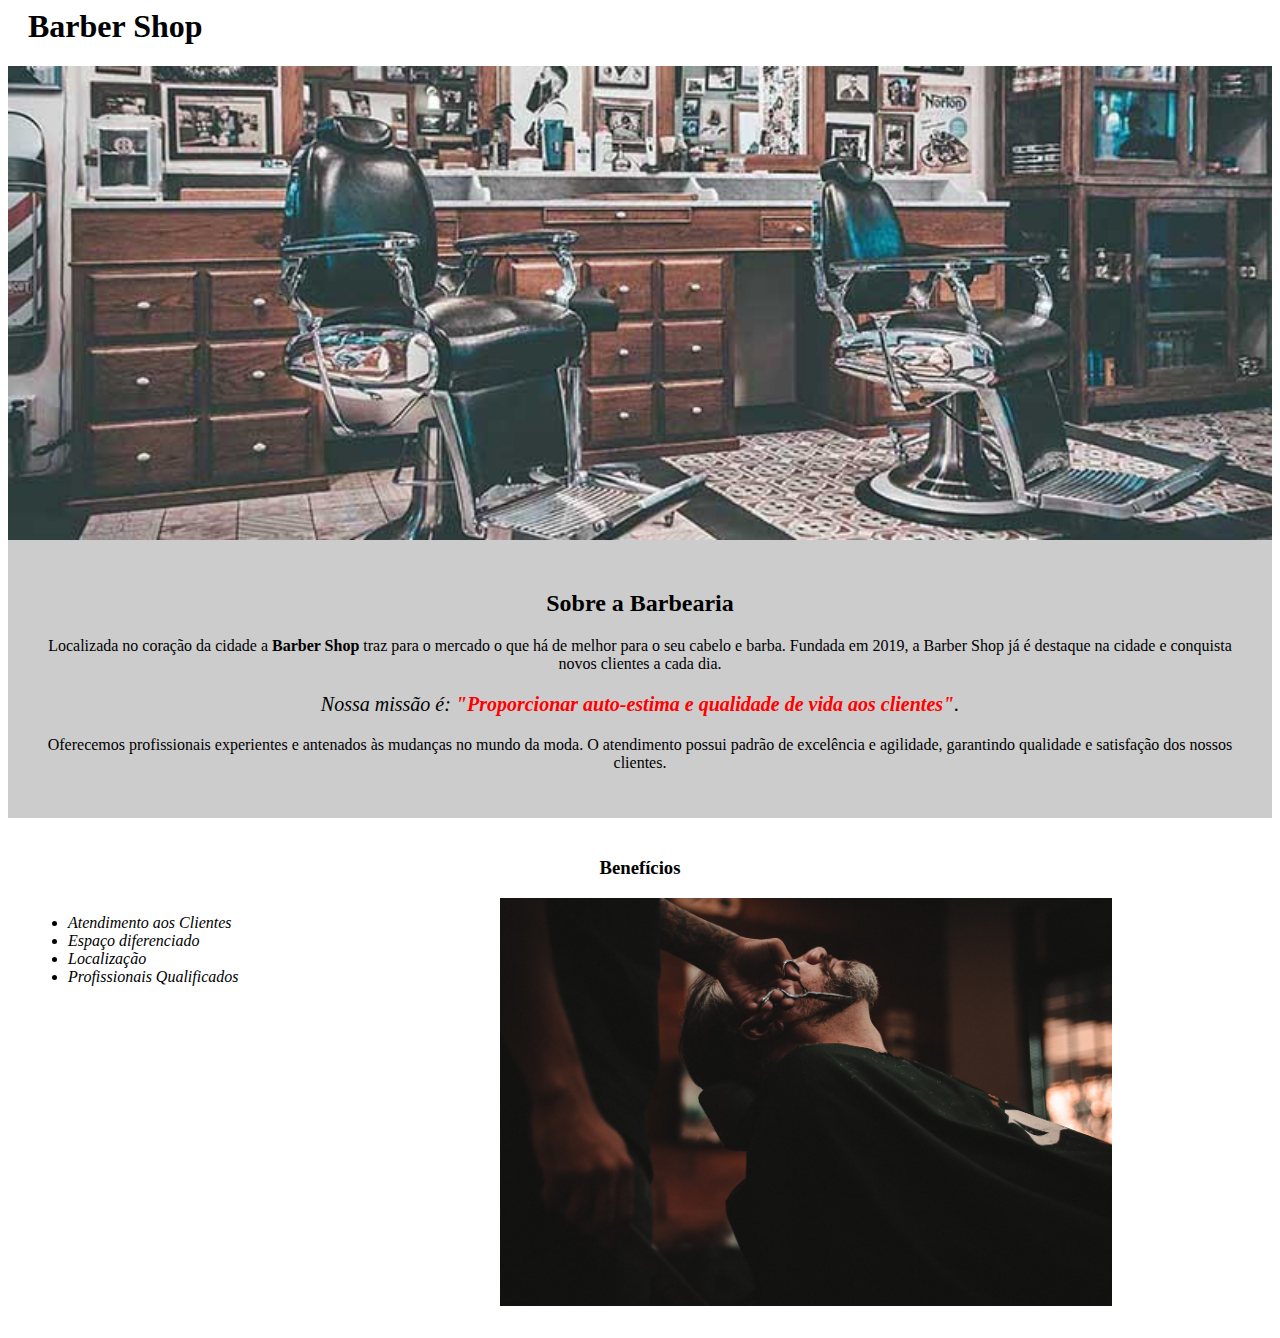
<file: index.html>
<!DOCTYPE html<!DOCTYPE html>
<html lang="pt-br">
	<head>
		<meta charset="UTF-8">
		<title>Barber Shop</title>
		<link rel="stylesheet" href="style-home.css">
	</head>

	<body>
		<header>
			<h1 class="titulo-principal">Barber Shop</h1>
		</header>
		<img id="banner" src="banner.jpg">
		<div class="principal">
			<h2 class="titulo-centralizado">Sobre a Barbearia</h2>
	 
			<p>Localizada no coração da cidade a <strong>Barber Shop</strong> traz para o mercado o que há de melhor para o seu cabelo e barba. Fundada em 2019, a Barber Shop já é destaque na cidade e conquista novos clientes a cada dia.</p>

			<p id="missao"><em>Nossa missão é: <strong>"Proporcionar auto-estima e qualidade de vida aos clientes"</strong>.</em></p>

			<p>Oferecemos profissionais experientes e antenados às mudanças no mundo da moda. O atendimento possui padrão de excelência e agilidade, garantindo qualidade e satisfação dos nossos clientes.</p>
		</div>

		<div class="beneficios">
			<h3 class="titulo-centralizado">Benefícios</h3>

			<ul>
				<li class="itens">Atendimento aos Clientes</li>
				<li class="itens">Espaço diferenciado</li>
				<li class="itens">Localização</li>
				<li class="itens">Profissionais Qualificados</li>
			</ul>

			<img src="beneficios.jpg" class="imagembeneficios">
		</div>
	</body>
</html>
</file>
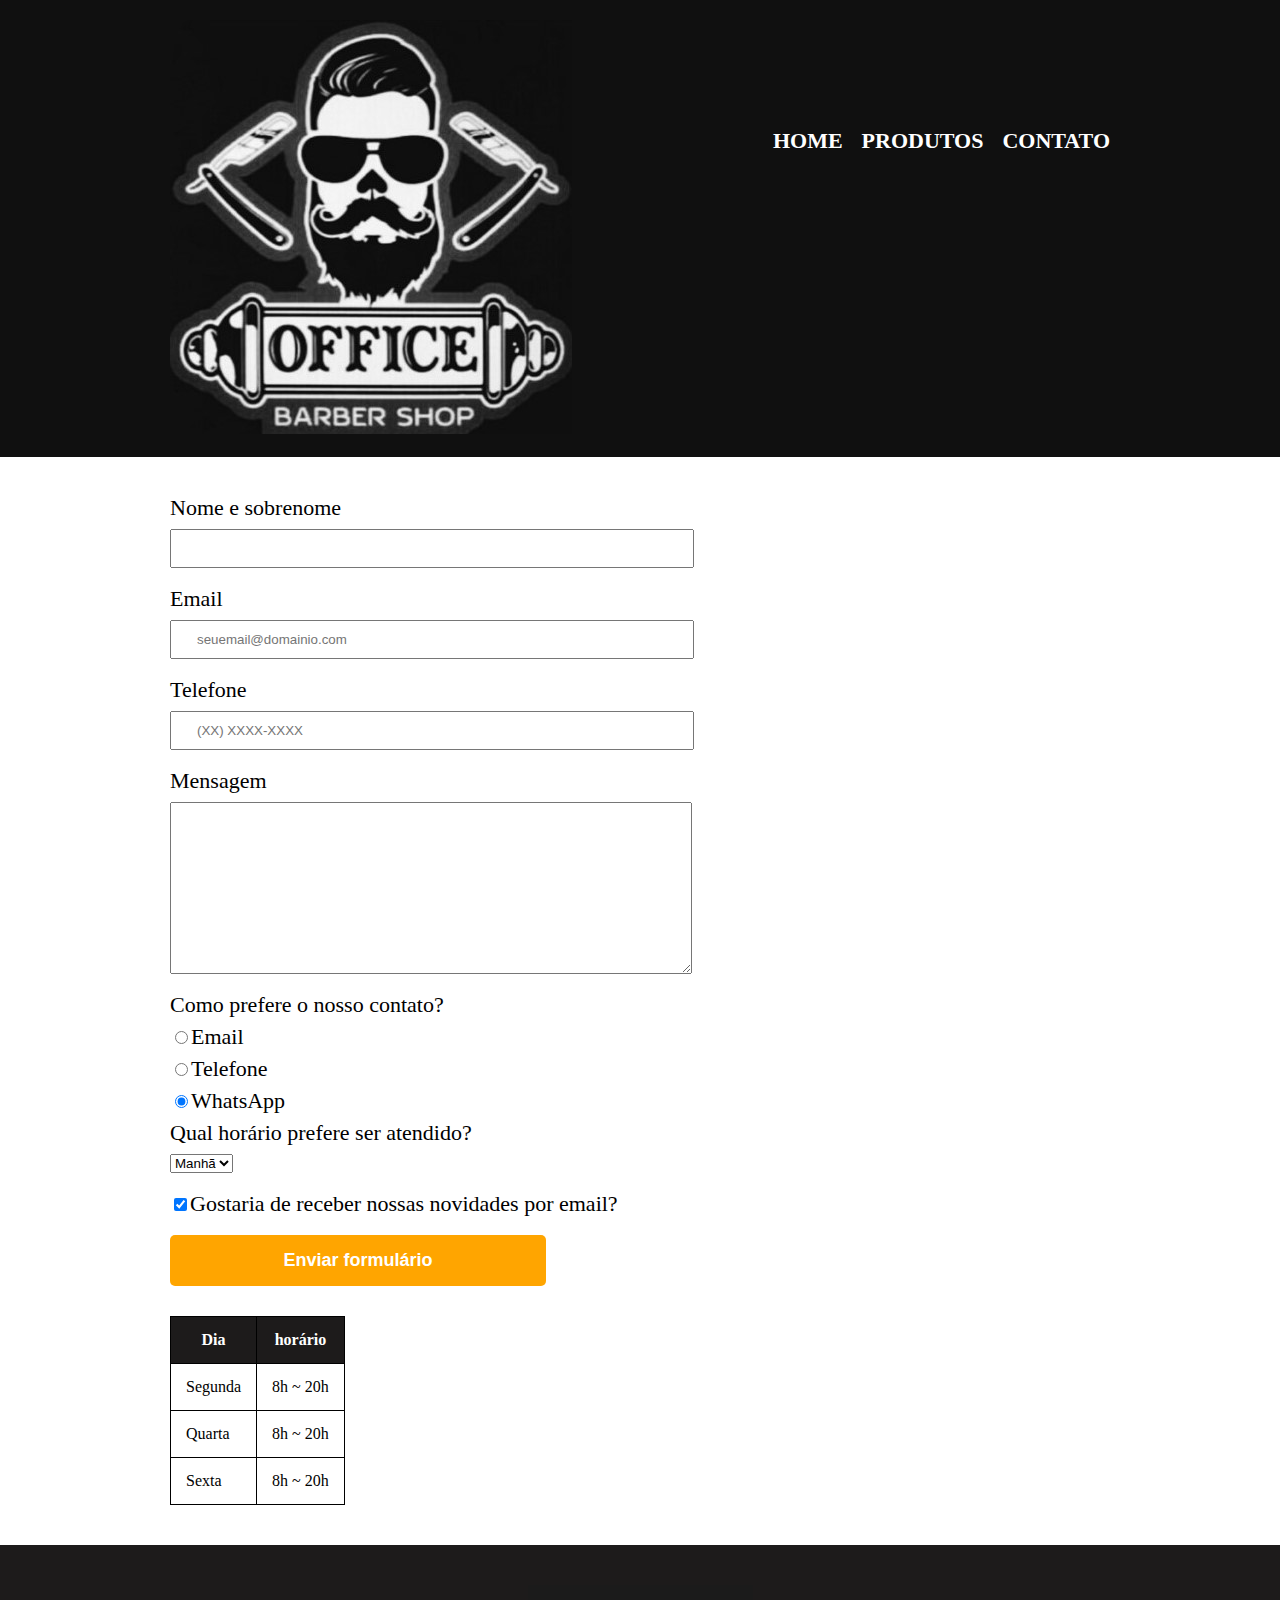
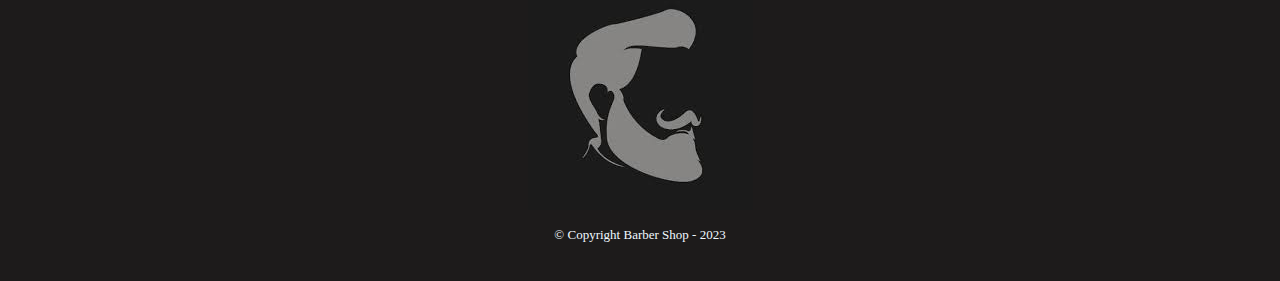
<file: contato.html>
<!DOCTYPE html>
<html>
	<head>
		<meta charset="UTF-8">
		<title>Contato - Barber Shop</title>

		<link rel="stylesheet" href="reset.css">
		<link rel="stylesheet" href="style.css">

		</style>
	</head>
	<body>		
		<header>
			<div class="caixa">
				<h1><img src="logoprincipal.jpg" alt="Logo da Barbearia"></h1>

				<nav>
					<ul>
						<li><a href="index.html">Home</a></li>
						<li><a href="produtos.html">Produtos</a></li>
						<li><a href="contato.html">Contato</a></li>
					</ul>
				</nav>
			</div>
		</header>

        <main>
			<form>
				<label for="nomesobrenome">Nome e sobrenome</label>
				<input type="text" id="nomesobrenome" class="input-padrao" required>

				<label for="email">Email</label>
				<input type="text" id="email" class="input-padrao" required 
				placeholder="seuemail@domainio.com">

				<label for="telefone">Telefone</label>
				<input type="text" id="telefone" class="input-padrao" required 
				placeholder="(XX) XXXX-XXXX">
				
				<label for="mensagem">Mensagem</label>
				<textarea cols="65" rows="10" id="mensagem" class="input-padrao" required></textarea>

				<fieldset>
					<legend>Como prefere o nosso contato?</legend>
					<label for="radio-email"><input type="radio" name="contato" value="radio-email">Email</label>
					<label for="radio-telefone"><input type="radio" name="contato" value="telefone" id="radio-telefone">Telefone</label>
					<label for="radio-whatsapp"><input type="radio" name="contato" value="whatsapp" id="radio-whatsapp" checked>WhatsApp</label>
					
				</fieldset>

				<fieldset>
					<legend>Qual horário prefere ser atendido?</legend>
					<select>
						<option>Manhã</option>
						<option>Tarde</option>
						<option>Noite</option>
					</fieldset>

				</select>

				<label class="checkbox"><input type="checkbox" checked>Gostaria de receber nossas novidades por email?</label>

				<input type="submit" value="Enviar formulário" class="enviar">
			</form>

			<table>
				<thead>
					<tr>
						<th>Dia</th>
						<th>horário</th>
					</tr>
				</thead>
					<tbody>
					<tr>
						<td>Segunda</td>
						<td>8h ~ 20h</td>
					</tr>
					<tr>
						<td>Quarta</td>
						<td>8h ~ 20h</td>
					</tr>
					<tr>
						<td>Sexta</td>
						<td>8h ~ 20h</td>
					</tr>
				</tbody>
			</table>
        </main>

        <footer>
			<img src="teste6.jfif" alt="Logo da Barbearia">
			<p class="copyright">&copy; Copyright Barber Shop - 2023</p>
		</footer>
	</body>
</html>
</file>
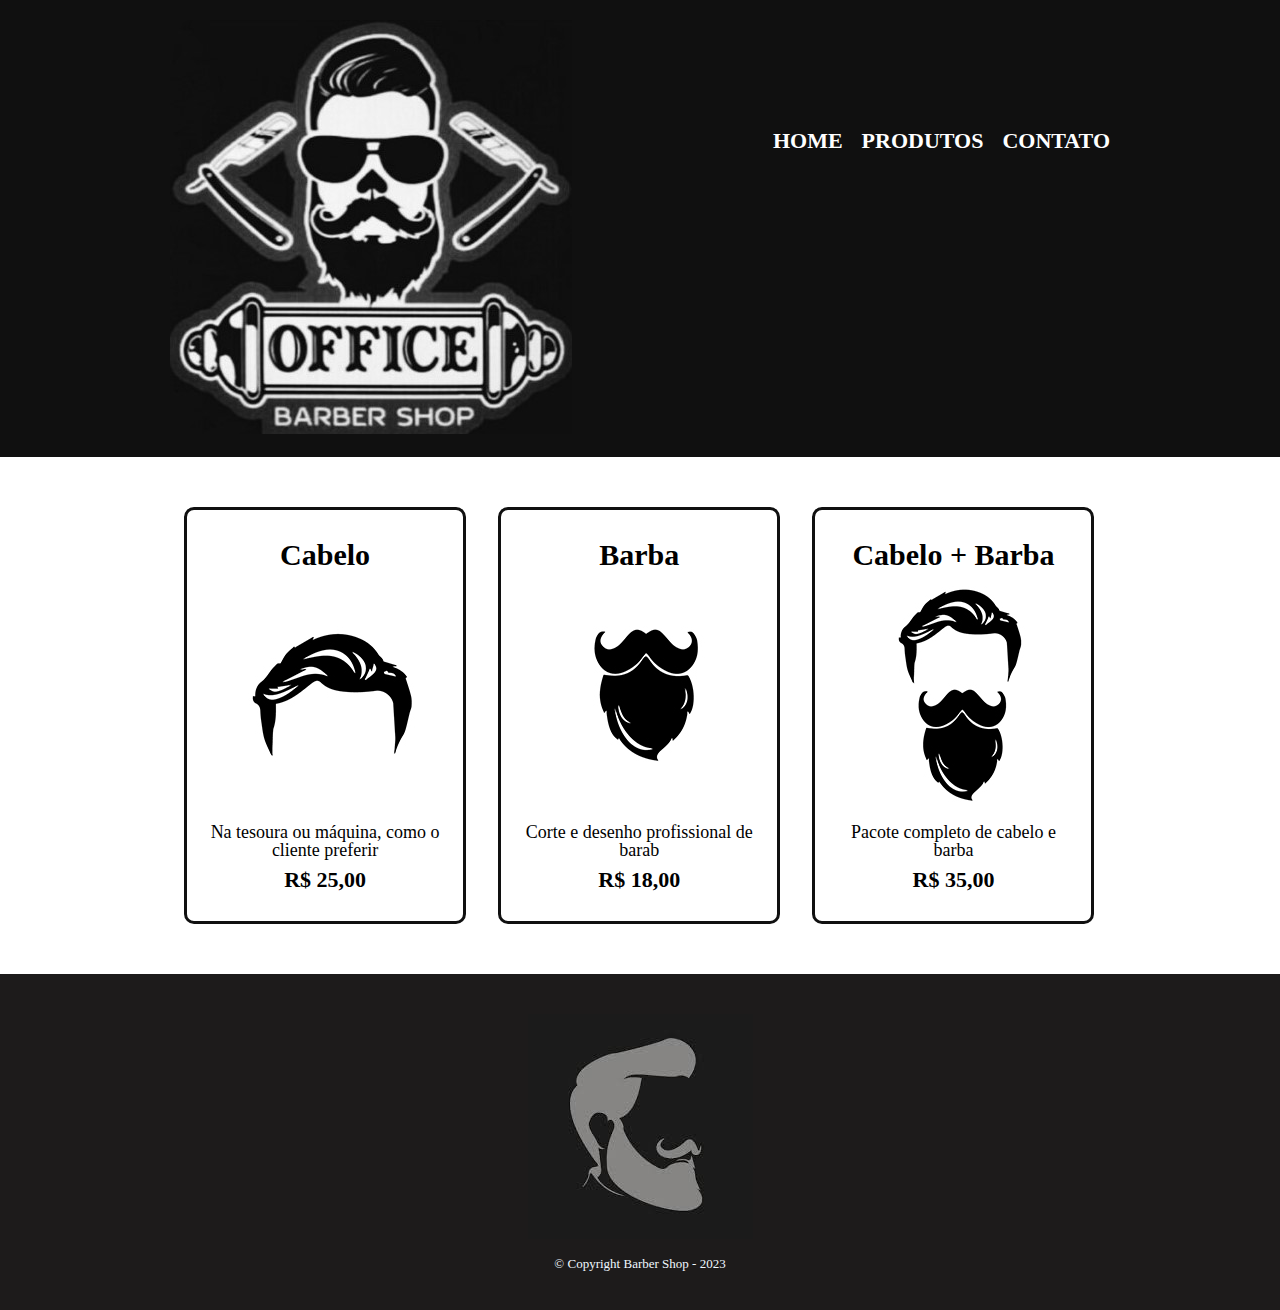
<file: produtos.html>
<!DOCTYPE html>
<html>
	<head>
		<meta charset="UTF-8">
		<title>Produtos - Barber Shop</title>

		<link rel="stylesheet" href="reset.css">
		<link rel="stylesheet" href="style.css">

		</style>
	</head>
	<body>		
		<header>
			<div class="caixa">
				<h1><img src="logoprincipal.jpg"></h1>

				<nav>
					<ul>
						<li><a href="index.html">Home</a></li>
						<li><a href="produtos.html">Produtos</a></li>
						<li><a href="contato.html">Contato</a></li>
					</ul>
				</nav>
			</div>
		</header>

		<main>
			<ul class="produtos">
				<li>
					<h2>Cabelo</h2>
					<img src="cabelo.jpg">
					<p class="produto-descricao">Na tesoura ou máquina, como o cliente preferir</p>
					<p class="produtos-preco">R$ 25,00</p>
				</li>
				<li>
					<h2>Barba</h2>
					<img src="barba.jpg">
					<p class="produto-descricao">Corte e desenho profissional de barab</p>
					<p class="produtos-preco">R$ 18,00</p>
				</li>
				<li>
					<h2>Cabelo + Barba</h2>
					<img src="cabelo+barba.jpg">
					<p class="produto-descricao">Pacote completo de cabelo e barba</p>
					<p class="produtos-preco">R$ 35,00</p>
				</li>
			</ul>
		</main>

		<footer>
			<img src="teste6.jfif">
			<p class="copyright">&copy; Copyright Barber Shop - 2023</p>
		</footer>
	</body>
</html>
</file>
<file: style-home.css>
#banner {
	width:100%;
}

.principal{
	background: #CCCCCC;
	padding: 30px;
}

.titulo-principal {
	padding-left: 20px;
}

.titulo-centralizado {
	text-align: center
}

p {
	text-align: center;
}

#missao {
	font-size: 20px
}

em strong {
	color: #FF0000;
}

.itens {
	font-style: italic
}

.beneficios {
	background: #FFFFFF;
	padding: 20px;
}

ul {
	display: inline-block;
	vertical-align: top;
	width: 20%;
	margin-right: 15%;
}

.imagembeneficios {
	width: 50%;
}
</file>
<file: style.css>
header {
	background: #101010;
	padding: 20px 0;
}

.caixa {
	position: relative;
	width: 940px;
	margin: 0 auto;
}

nav {
	position: absolute;
	top: 110px;
	right: 0;
}

nav li {
	display: inline;
	margin: 0 0 0 15px;
}

nav a {
	text-transform: uppercase;
	color: white;
	font-weight: bold;
	font-size: 22px;
	text-decoration: none;
}

nav a:hover {
	color: sienna;
	text-decoration:  underline;
}

.produtos {
	width: 940px;
	margin: 0 auto;
	padding: 50px 0;
}

.produtos li {
	display: inline-block; 
	text-align: center;
	width: 30%;
	vertical-align: top;
	margin: 0 1.5%;
	padding: 30px 20px;
	box-sizing: border-box;
	border-color: #101010;
	border-width: 3px;
	border-style: solid;
	border-radius: 10px;
}
.produtos li:hover {
	border-color: sienna
}

.produtos li:active {
	border-color: green;
}

.produtos li:hover h2 {
	font-size: 35px;
}

.produtos h2 {
	font-size: 30px;
	font-weight: bold;
}

.produto-descricao {
	font-size: 18px;
}

.produtos-preco {
	font-size: 22px;
	font-weight: bold;
	margin-top: 10px;
} 

footer {
	text-align: center;
	background: #1d1b1b;
	padding: 40px 0;
}

.copyright {
	color: aliceblue;
	font-size: 13px;
	margin-top: 15px;
}

main {
	width: 940px;
	margin: 0 auto;
}

form {
	margin: 40px 0;
}

form label, form legend {
	display: block;
	font-size: 22px;
	margin: 0 0 10px;
}

.input-padrao {
	display: block;
	margin: 0 0 20px;
	padding: 10px 25px;
	width: 50%;
}

.checkbox {
	margin: 20px 0;
}

.enviar {
	width: 40%;
	padding: 15px 0;
	background: orange;
	color: white;
	font-weight: bold;
	font-size: 18px;
	border: none;
	border-radius: 5px;
	transition: 1s all;
	cursor: pointer;
}

.enviar:hover {
	background: rgb(199, 92, 21);
	transform: rotate(360deg) scale(1.2);
}

table {
	margin-top: 30px ;
}

thead {
	background: #1d1b1b;
	color: white;
	font-weight: bold;
}

td, th {
	border: 1px solid #000000;
	padding: 15px 15px;
}
</file>
